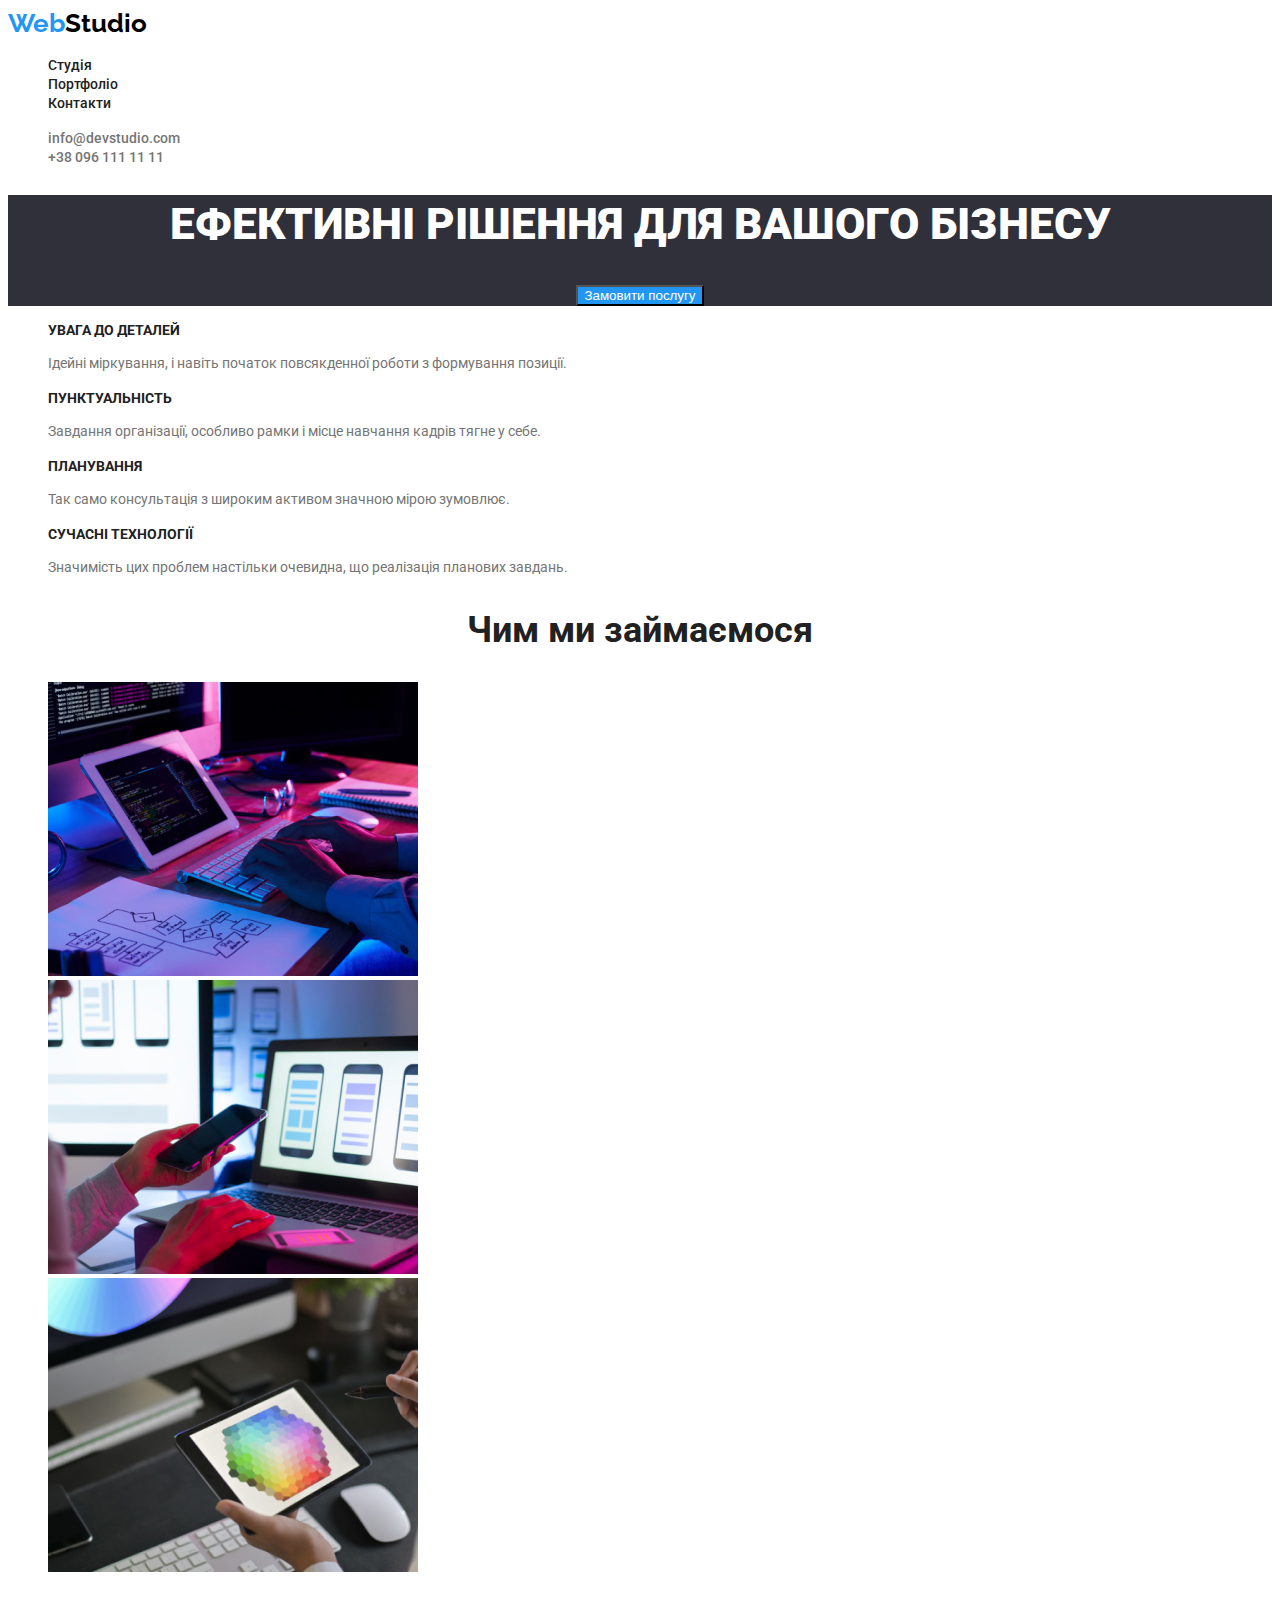
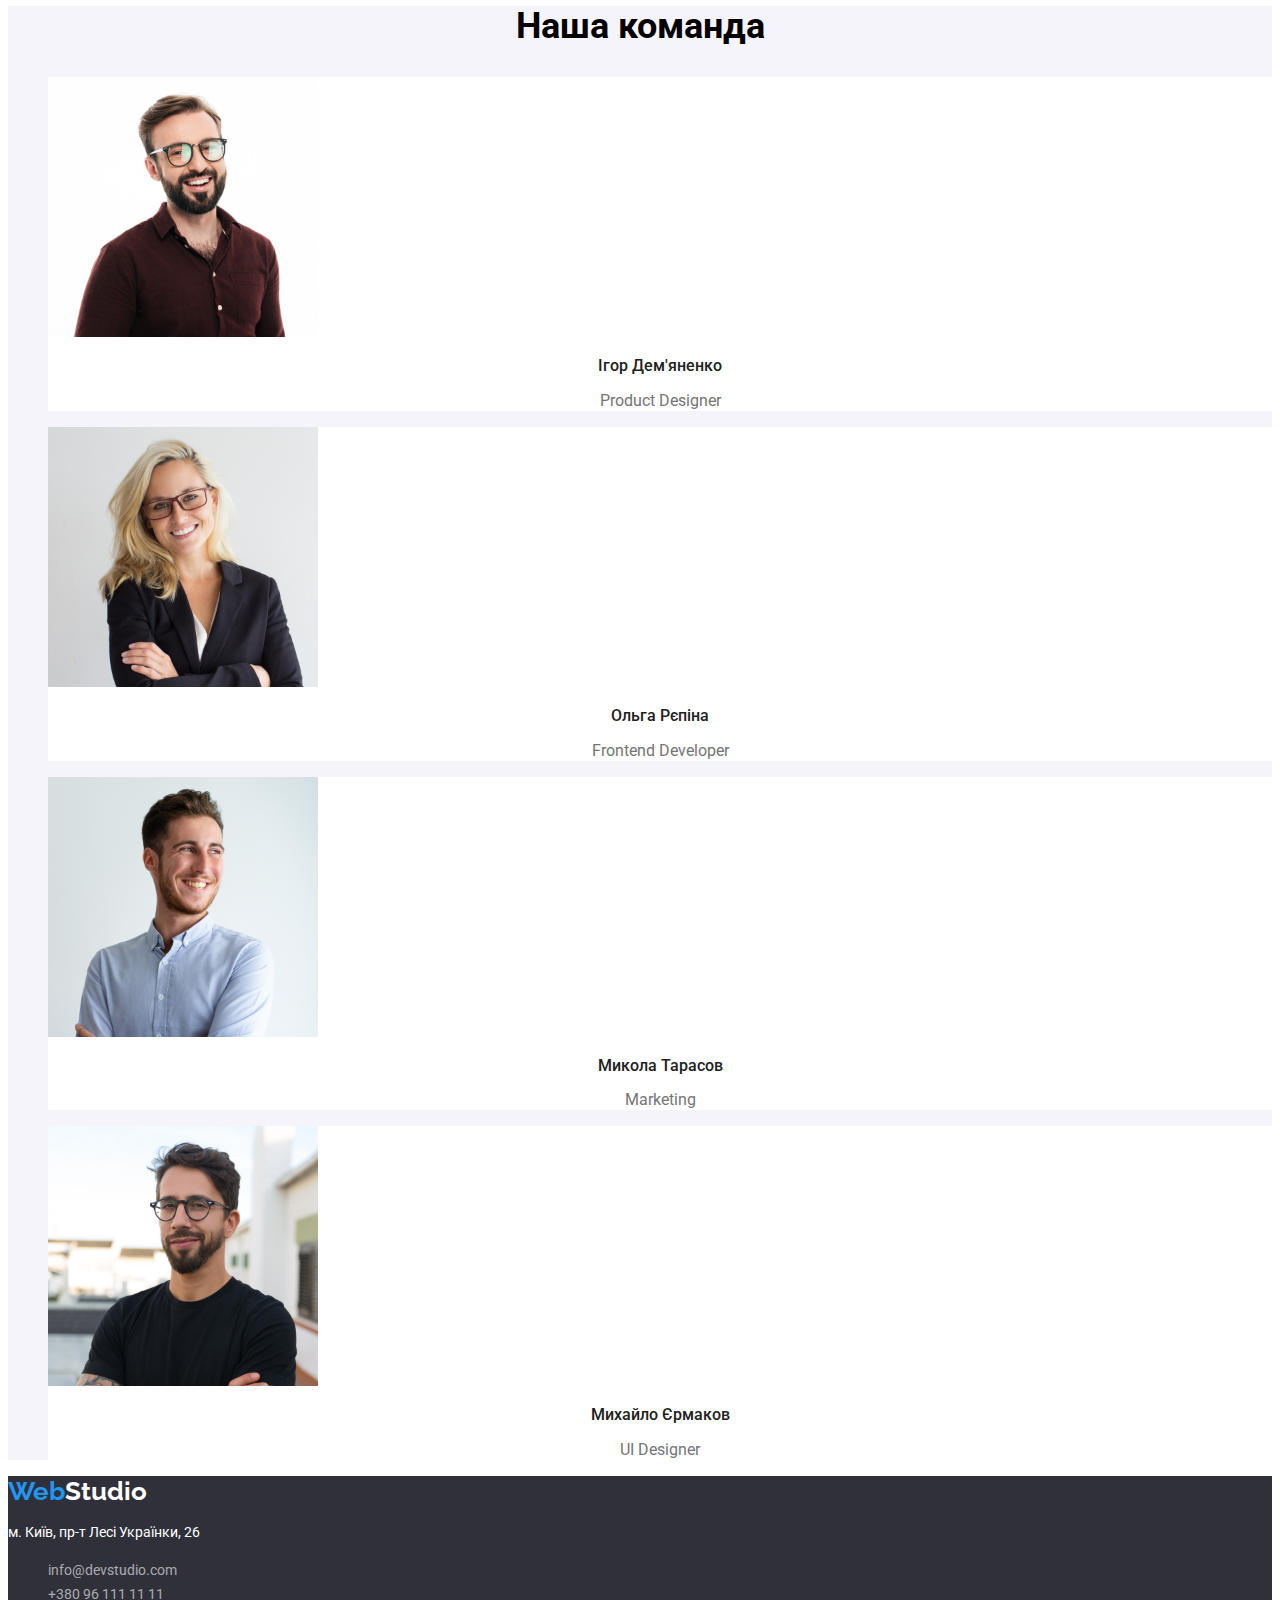
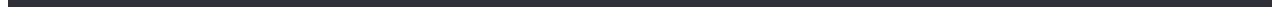
<file: index.html>
<!DOCTYPE html>
<html lang="uk">
  <head>
    <link rel="preconnect" href="https://fonts.googleapis.com" />
    <link rel="preconnect" href="https://fonts.gstatic.com" crossorigin />
    <link
      href="https://fonts.googleapis.com/css2?family=Raleway:wght@700&family=Roboto:wght@400;500;700;900&display=swap"
      rel="stylesheet"
    />
    <link rel="stylesheet" href="styles.css" />
    <meta charset="UTF-8" />
    <meta http-equiv="X-UA-Compatible" content="IE=edge" />
    <meta name="viewport" content="width=device-width, initial-scale=1.0" />
    <title>Index</title>
  </head>
  <body>
    <header >
      <div class="head">
      <a class="logo-link log-link" href="index.html"
        ><span class="logo log-link"> Web</span>Studio
      </a>
</div>
      <nav class="site-nav">
        <ul >
          <li><a href="./index.html" class="home-btn">Студія</a></li>
          <li><a href="./portfolio.html">Портфоліо</a></li>
          <li><a href="">Контакти</a></li>
        </ul>
      </nav>

      <ul class="contacts">
        <li><a href="mailto:info@devstudio">info@devstudio.com</a></li>
        <li><a href="tel:+380961111111">+38 096 111 11 11</a></li>
      </ul>
    </header>
    <main>
      <section class="hero">
        <h1 class="hero-name">Ефективні рішення для вашого бізнесу</h1>
        <button class="hero-btn">Замовити послугу</button>
      </section>
      <section class="list-desk">
        <ul>
          <li>
            <h3 class="mein-list">УВАГА ДО ДЕТАЛЕЙ</h3>
            <p class="mein-list-p">
              Ідейні міркування, і навіть початок повсякденної роботи з
              формування позиції.
            </p>
          </li>
          <li>
            <h3 class="mein-list">ПУНКТУАЛЬНІСТЬ</h3>
            <p class="mein-list-p">
              Завдання організації, особливо рамки і місце навчання кадрів тягне
              у себе.
            </p>
          </li>
          <li>
            <h3 class="mein-list">ПЛАНУВАННЯ</h3>
            <p class="mein-list-p">
              Так само консультація з широким активом значною мірою зумовлює.
            </p>
          </li>
          <li>
            <h3 class="mein-list">СУЧАСНІ ТЕХНОЛОГІЇ</h3>
            <p class="mein-list-p">
              Значимість цих проблем настільки очевидна, що реалізація планових
              завдань.
            </p>
          </li>
        </ul>
      </section>
      <section class="img-desk">
        <h2 class="our-work">Чим ми займаємося</h2>
        <ul>
          <li>
            <img src="./imagine/img1.jpg" alt="сидимо в планшеті" width="370" />
          </li>
          <li>
            <img
              src="./imagine/img2.jpg"
              alt=" сидимо в ноутбуці"
              width="370"
            />
          </li>
          <li>
            <img src="./imagine/img3.jpg" alt="сидимо в телефоні" width="370" />
          </li>
        </ul>
      </section>
      <section class="our-comand-list">
        <h2 class="our-comand">Наша команда</h2>
        <ul class="persona-list">
          <li class="our-comand-img">
            <img
              src="./imagine/persona1.jpg"
              alt="хлопець в окулярах"
              width="270"
            />
            <h3 class="our-com-list">Ігор Дем'яненко</h3>
            <p>Product Designer</p>
          </li>
          <li class="our-comand-img">
            <img
              src="./imagine/persona2.jpg"
              alt=" дівчина в окулярах"
              width="270"
            />
            <h3 class="our-com-list">Ольга Рєпіна</h3>
            <p>Frontend Developer</p>
          </li>
          <li class="our-comand-img">
            <img
              src="./imagine/persona3.jpg"
              alt=" хлопець без окулярів"
              width="270"
            />
            <h3 class="our-com-list">Микола Тарасов</h3>
            <p>Marketing</p>
          </li>
          <li class="our-comand-img">
            <img
              src="./imagine/persona4.jpg"
              alt=" інший хлопець без окулярів"
              width="270"
            />
            <h3 class="our-com-list">Михайло Єрмаков</h3>
            <p>UI Designer</p>
          </li>
        </ul>
      </section>
    </main>
    <footer class="footter-link ">
     
      <a class="logo-link-footer log-link" href=""
        ><span class="logo log-link">Web</span>Studio</a
      >
      <address class="adress-contc">
        <p class="address-footer">м. Київ, пр-т Лесі Українки, 26</p>
        <ul class="contacts-footer">
          <li><a href="mailto:info@devstudio.com"> info@devstudio.com</a></li>
          <li><a href="tel:+380961111111"> +380 96 111 11 11</a></li>
        </ul>
      </address>
    </footer>
  </body>
</html>
</file>
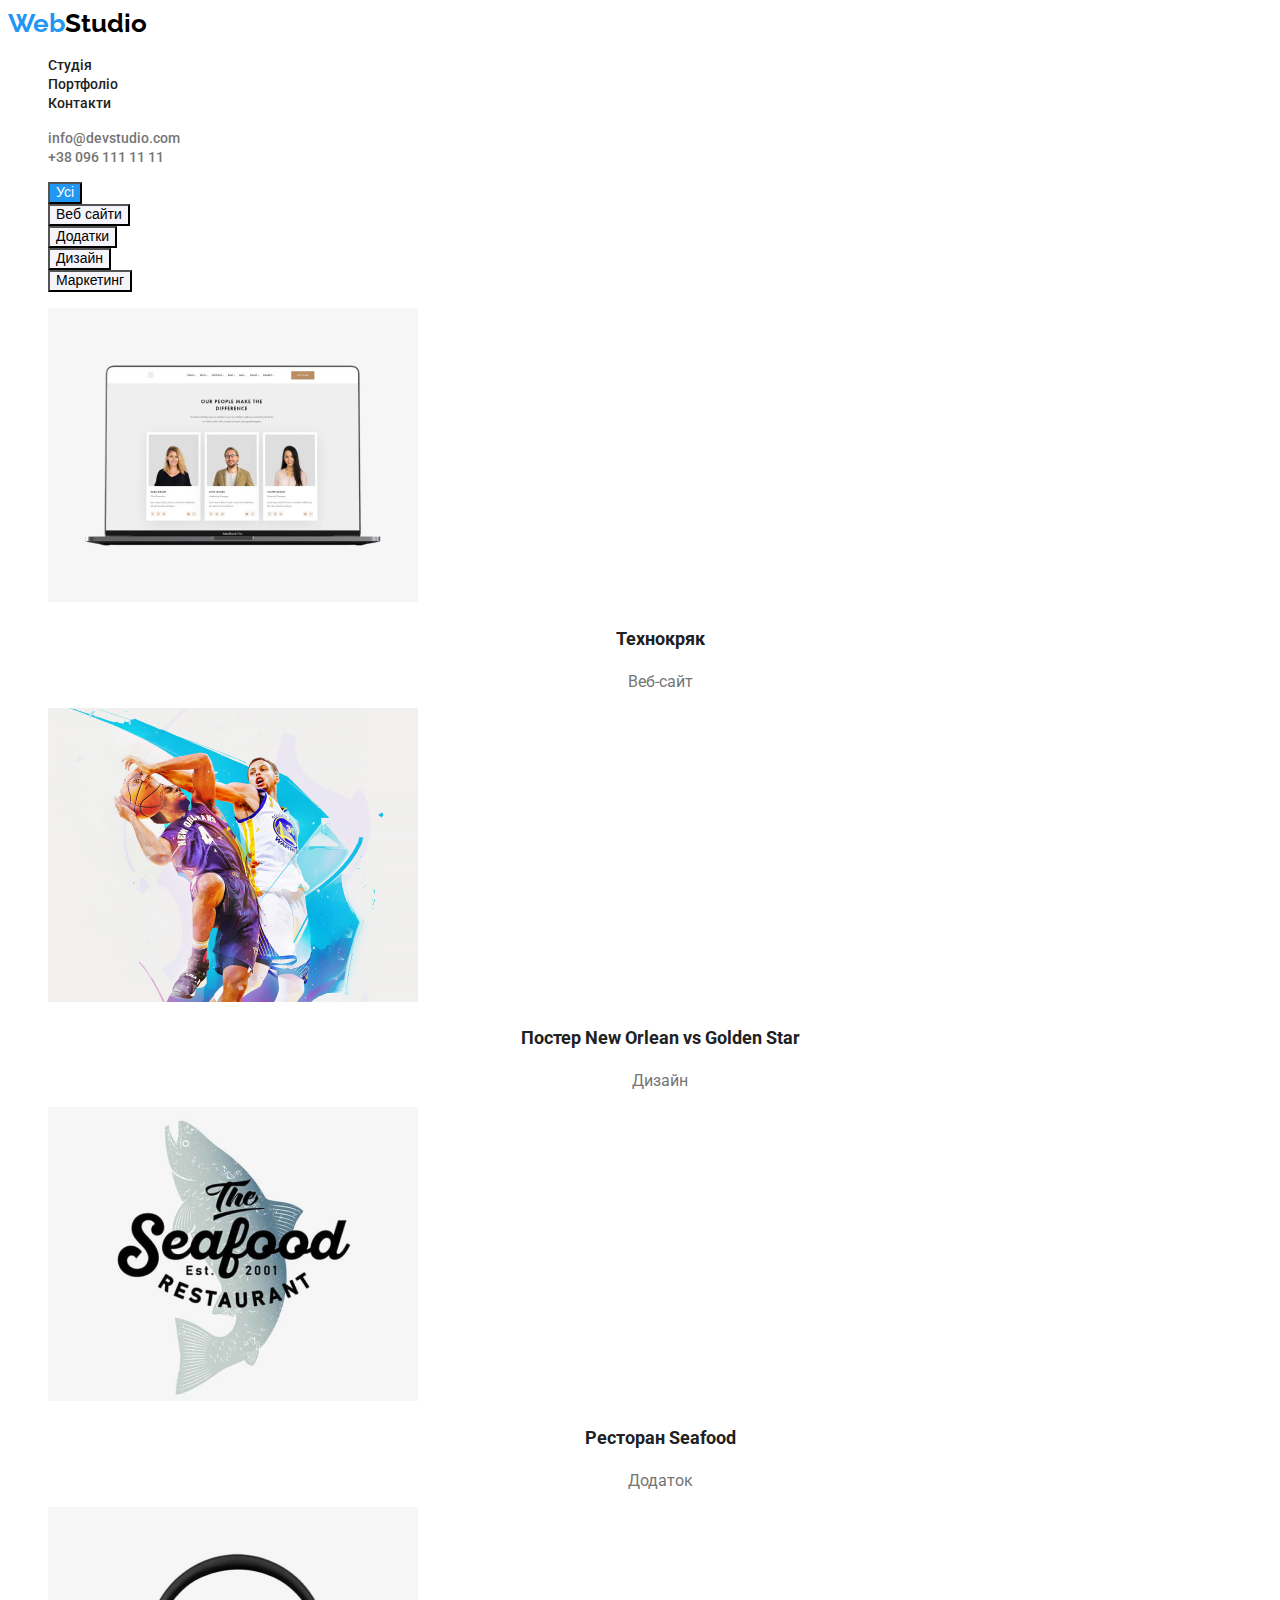
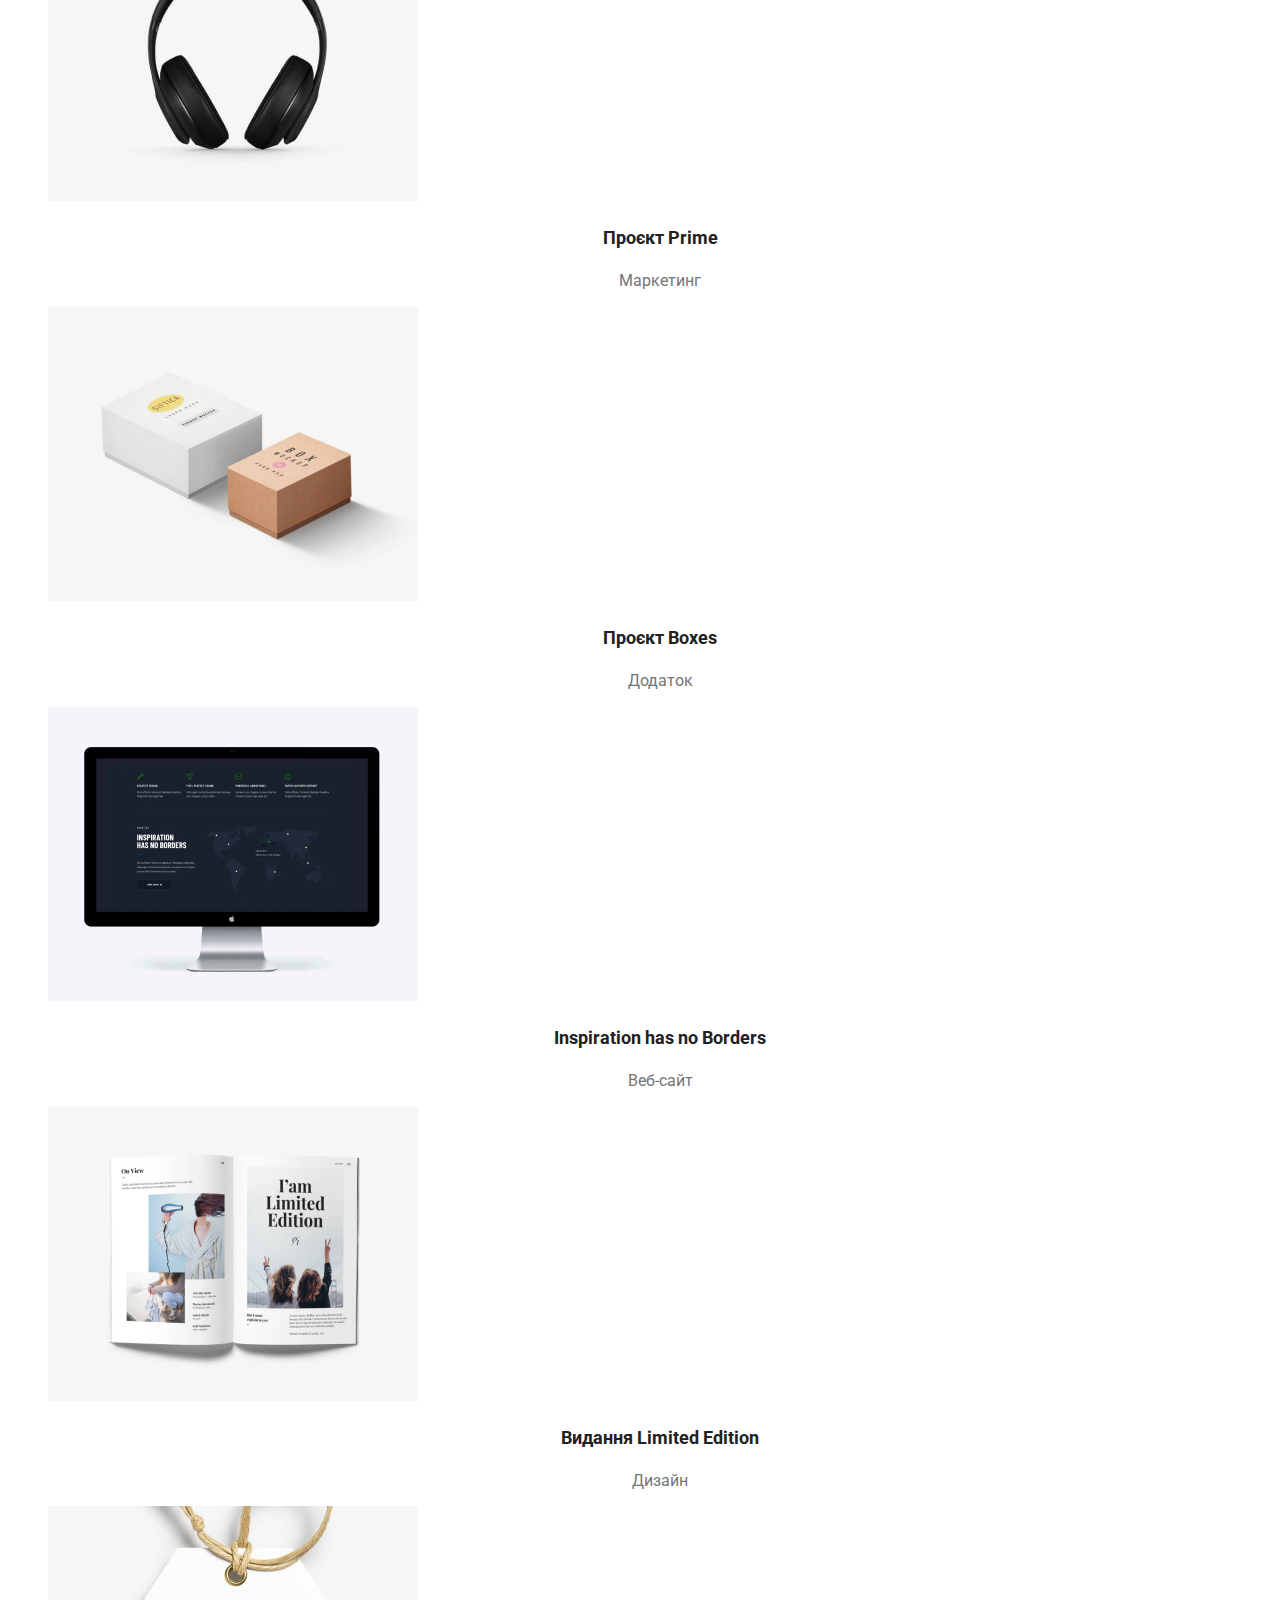
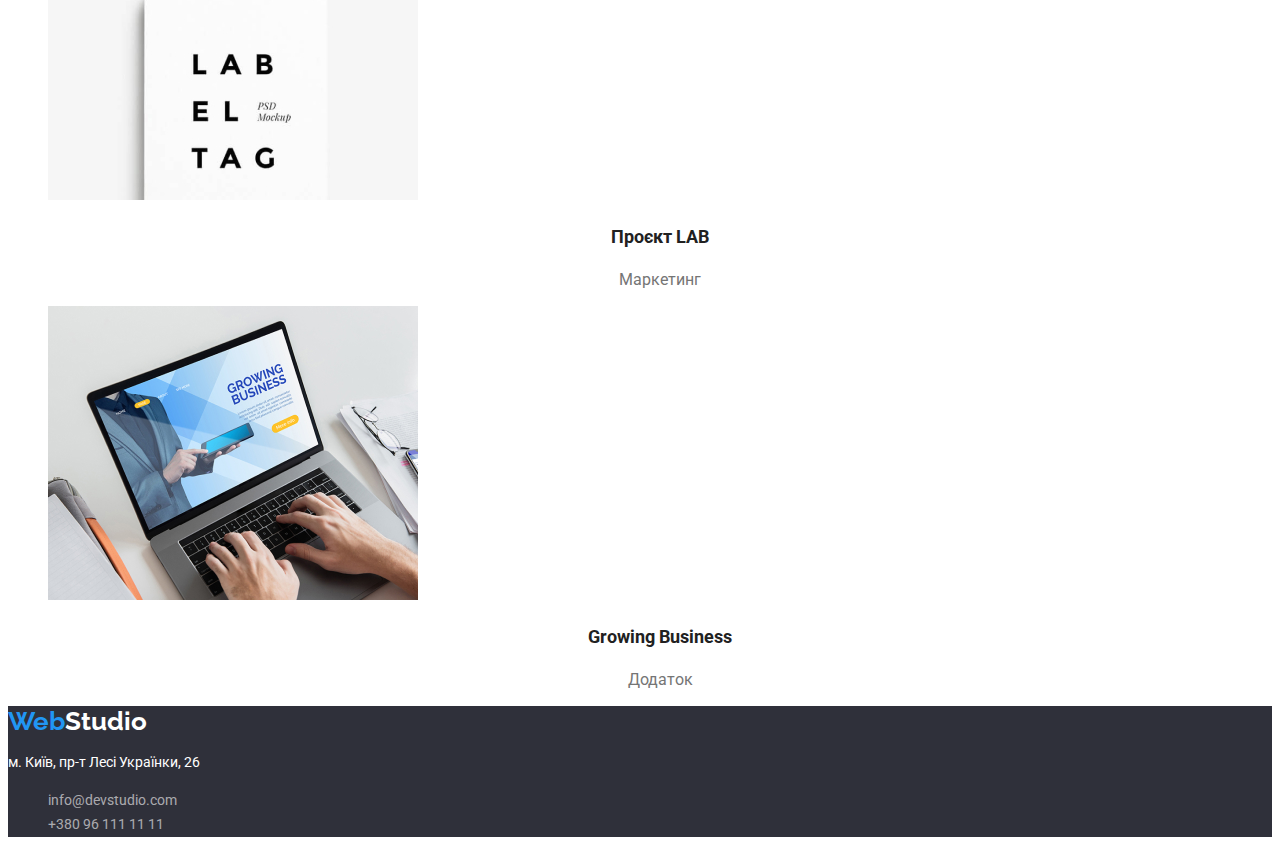
<file: portfolio.html>
<!DOCTYPE html>
<html lang="uk">
  <head>
    <link rel="preconnect" href="https://fonts.googleapis.com" />
    <link rel="preconnect" href="https://fonts.gstatic.com" crossorigin />
    <link
      href="https://fonts.googleapis.com/css2?family=Raleway:wght@700&family=Roboto:wght@400;500;700;900&display=swap"
      rel="stylesheet"
    />
    <link rel="stylesheet" href="styles.css" />
    <meta charset="UTF-8" />
    <meta http-equiv="X-UA-Compatible" content="IE=edge" />
    <meta name="viewport" content="width=device-width, initial-scale=1.0" />
    <title>Portfolio</title>
  </head>
  <body>
    <header >
      <div class="head">
      <a class="logo-link log-link" href="index.html"
        ><span class="logo log-link"> Web</span>Studio
      </a>
</div>
      <nav class="site-nav">
        <ul >
          <li><a href="./index.html">Студія</a></li>
          <li><a href="./portfolio.html" class="home-btn">Портфоліо</a></li>
          <li><a href="">Контакти</a></li>
        </ul>
      </nav>
      <address class="contacts">
        <ul>
          <li><a href="mailto:info@devstudio">info@devstudio.com</a></li>
          <li><a href="tel:+380961111111">+38 096 111 11 11</a></li>
        </ul>
      </address>
    </header>
    <main>
      <section>
        <ul class="list-btn">
          <li><button class="btn-static">Усі</button></li>
          <li><button>Веб сайти</button></li>
          <li><button>Додатки</button></li>
          <li><button>Дизайн</button></li>
          <li><button>Маркетинг</button></li>
        </ul>
        <ul class="project-list">
          <li>
            <a href=""
              ><img
                src="./imagine/portfolio1.jpg"
                alt="веб-сайт "
                width="370"
              />
              <h2 class="progect-oth">Технокряк</h2>
              <p class="progect-oth-p">Веб-сайт</p></a
            >
          </li>
          <li>
            <a href=""
              ><img src="./imagine/portfolio2.jpg" alt="дизайн " width="370" />
              <h2 class="progect-oth">Постер New Orlean vs Golden Star</h2>
              <p class="progect-oth-p">Дизайн</p></a
            >
          </li>
          <li>
            <a href=""
              ><img src="./imagine/portfolio3.jpg" alt="додаток " width="370" />
              <h2 class="progect-oth">Ресторан Seafood</h2>
              <p class="progect-oth-p">Додаток</p></a
            >
          </li>
          <li>
            <a href=""
              ><img
                src="./imagine/portfolio4.jpg"
                alt="маркетинг "
                width="370"
              />
              <h2 class="progect-oth">Проєкт Prime</h2>
              <p class="progect-oth-p">Маркетинг</p></a
            >
          </li>
          <li>
            <a href=""
              ><img src="./imagine/portfolio5.jpg" alt="додаток" width="370" />
              <h2 class="progect-oth">Проєкт Boxes</h2>
              <p class="progect-oth-p">Додаток</p></a
            >
          </li>
          <li>
            <a href=""
              ><img src="./imagine/portfolio6.jpg" alt="веб-сайт" width="370" />
              <h2 class="progect-oth">Inspiration has no Borders</h2>
              <p class="progect-oth-p">Веб-сайт</p></a
            >
          </li>
          <li>
            <a href=""
              ><img src="./imagine/portfolio7.jpg" alt="дизайн" width="370" />
              <h2 class="progect-oth">Видання Limited Edition</h2>
              <p class="progect-oth-p">Дизайн</p></a
            >
          </li>
          <li>
            <a href=""
              ><img
                src="./imagine/portfolio8.jpg"
                alt="маркетинг"
                width="370"
              />
              <h2 class="progect-oth">Проєкт LAB</h2>
              <p class="progect-oth-p">Маркетинг</p></a
            >
          </li>
          <li>
            <a href=""
              ><img src="./imagine/portfolio9.jpg" alt="додаток" width="370" />
              <h2 class="progect-oth">Growing Business</h2>
              <p class="progect-oth-p">Додаток</p></a
            >
          </li>
        </ul>
      </section>
    </main>
    <footer class="footter-link">
      <a class="logo-link-footer log-link" href=""
        ><span class="logo log-link">Web</span>Studio</a
      >
      <address class="adress-contc">
        <p class="address-footer">м. Київ, пр-т Лесі Українки, 26</p>
        <ul class="contacts-footer">
          <li><a href="mailto:info@devstudio.com"> info@devstudio.com</a></li>
          <li><a href="tel:+380961111111"> +380 96 111 11 11</a></li>
        </ul>
      </address>
    </footer>
  </body>
</html>
</file>
<file: styles.css>
:root{
              /* index */
    --primari-color : #212121;
    --second-color : #757575;
    --decoration-color : #2196F3;
    --background-color-white: #ffffff ;
    --background-color-dark: #2F303A;
            /* Portfolio */
    --color-button-portfolio: #F5F4FA;
}
                            /* --------------fonts -------------------*/
.head a{
    font-family: 'Raleway', sans-serif;
    font-weight: 700;
    font-size: 26px;
    line-height: 1.19;
 }

 .mein-list-p{
     font-weight: 400;
     font-size: 14px;
    line-height: 1.71;
 }

 .our-work{
    font-weight: 700;
    font-size: 36px;
    line-height: 1.16;
}



.our-comand{
    font-weight: 700;
    font-size: 36px;
    line-height: 1.16;
}



 .mein-list{
    font-weight: 700;
    font-size: 14px;
    line-height: 1.16;
}


body{
    background-color: var(--background-color-white);
    font-family: 'Roboto', sans-serif;
 }
.list-desk p{
    font-weight: 400;
    font-size: 14px;
    line-height: 1.71;
}

.progect-oth{
    font-weight: 700;
    font-size: 18px;
    line-height: 2;
    text-align: center;
    color:#212121;
}

.progect-oth-p{
    font-weight: 400;
    font-size: 16px;
    line-height: 1.87;
    color: #757575;
}

.hero-name h1{
    font-weight: 900;
    font-size: 44px;
    line-height: 1.36;
    text-align: center;
}

 h3 h2{
    font-weight: 700;
    font-size: 14px;
    line-height: 1.14;
    text-align: center;
 }


.our-comand-list h3{
    font-weight: 500;
    font-size: 16px;
    line-height: 1.17;
    color: #212121;
}
 
.our-comand-list p{
    font-weight: 400;
    font-size: 16px;
    line-height: 1.18;
    color: #757575;
}


 .log-link{
    font-family : 'Raleway', sans-serif;
    font-weight: 700;
    font-size : 26px;
    line-height : 1.19;
}

                        /*--------------- font portfolio -----------------*/
.list-btn button{
     font-weight: 500;
    font-size: 14px;
    line-height: 1.14;
    
 }

 

 .project-list p{
    font-weight: 400;
    font-size: 16px;
    line-height: 1.18;
 }





                          /*--------------- Index Header--------------------- */

 
 .home-btn:visited{
    color: #188CE8;
 }

 .home-btn{
    color: var(--decoration-color);
 }

 
.logo{
    color: #2196F3;
    
}

.logo-link{
    text-decoration: none;
    color: #000000;
}


.site-nav a{
    color: var(--primari-color);
    text-decoration: none;
    font-weight: 500;
    font-size: 14px;
    line-height: 1.14;
}

.site-nav a:hover,
.site-nav a:focus{
    color : #2196F3;

} 

li{
list-style: none;
}

.contacts a:hover,
.contacts a:focus{
color: var(--decoration-color)
}

.contacts a{
    color: var(--second-color);
    text-decoration: none;
    font-weight: 500;
    font-size: 14px;
    font-style: normal;
    line-height: 1.14;
}

.list-btn a:visited{
    background-color: var(--decoration-color);
}

.adress-contc {
    font-weight: 400;
    font-style: normal;
    font-size: 14px;
    line-height: 1.71;
}
                     /* ---------------------Index Main ----------------------*/

.hero{
background-color: var(--background-color-dark);

text-align: center;
}

.hero-name{
    color: #ffffff;
    font-weight: 900;
    font-size: 44px;
    line-height: 1.36;
    text-transform: uppercase;
}


.hero-btn{
    background-color: var(--decoration-color);
    color: #ffffff;
   
}
.img-desk h2{
    text-align: center;
}

.our-comand-list h2{
    text-align: center;
}

.hero-btn:hover,
.hero-btn:focus{
    background-color: #188CE8;
}

                        /*-------------------------- List Desk --------------------*/
.list-desk{
    background-color: var(--background-color-white);
}

.persona-list p{
text-align: center;
}
.persona-list h3{
text-align: center;
}


.list-desk h3{
color: var(--primari-color);
}

.list-desk p{
color: var(--second-color);
}
                   /*------------------------- Img Desk------------------------------------------ */

.our-work{
    color: var(--primari-color);
}       

.img-desk{
    background-color: var(--background-color-white);
}




                                /*---------------------- our-comand list---------------------------- */

.our-comand-list{
   background-color: #F5F4FA;
}



.our-comand-img{
    background-color: var(--background-color-white);
}



                               /* --------------------------Index Footer------------------------------ */


.footter-link{
    background-color: var(--background-color-dark);
}

.address-footer{
    color: #ffffff;
    font-weight: 400;
     font-size: 14px;
    line-height: 1.71;
}

.logo-link-footer{
    text-decoration: none;
    color: #ffffff;
   
}

.contacts-footer a:hover,
.contacts-footer a:focus{
color: white;
}

.contacts a{
    font-style: normal;
}


.contacts-footer a{
    color: rgba(255, 255, 255, 0.6);
    text-decoration: none;
}



                          /* !!!!!!!!!!!!!!!!!!!!!!!Portfolio !!!!!!!!!!!!!!!!!!!!*/
.list-btn button{
    background-color: var(--color-button-portfolio);
}

.list-btn{
    background-color: var(--background-color-white);
}

.list-btn button:hover,
.list-btn button:focus{
    background-color: var(--decoration-color);
    color:#ffffff;
}                    

                               /* ----------------project-list -------------------*/

 .list-btn .btn-static{
background-color: var(--decoration-color);
color: #ffffff;
}


.project-list h1{
color: var(--primari-color);
text-align: center;
}

.project-list li{
    background-color: var(--background-color-white);
}

.project-list p{
color: var(--second-color);
text-align: center;
}

.project-list a{
    text-decoration: none;
}
</file>
